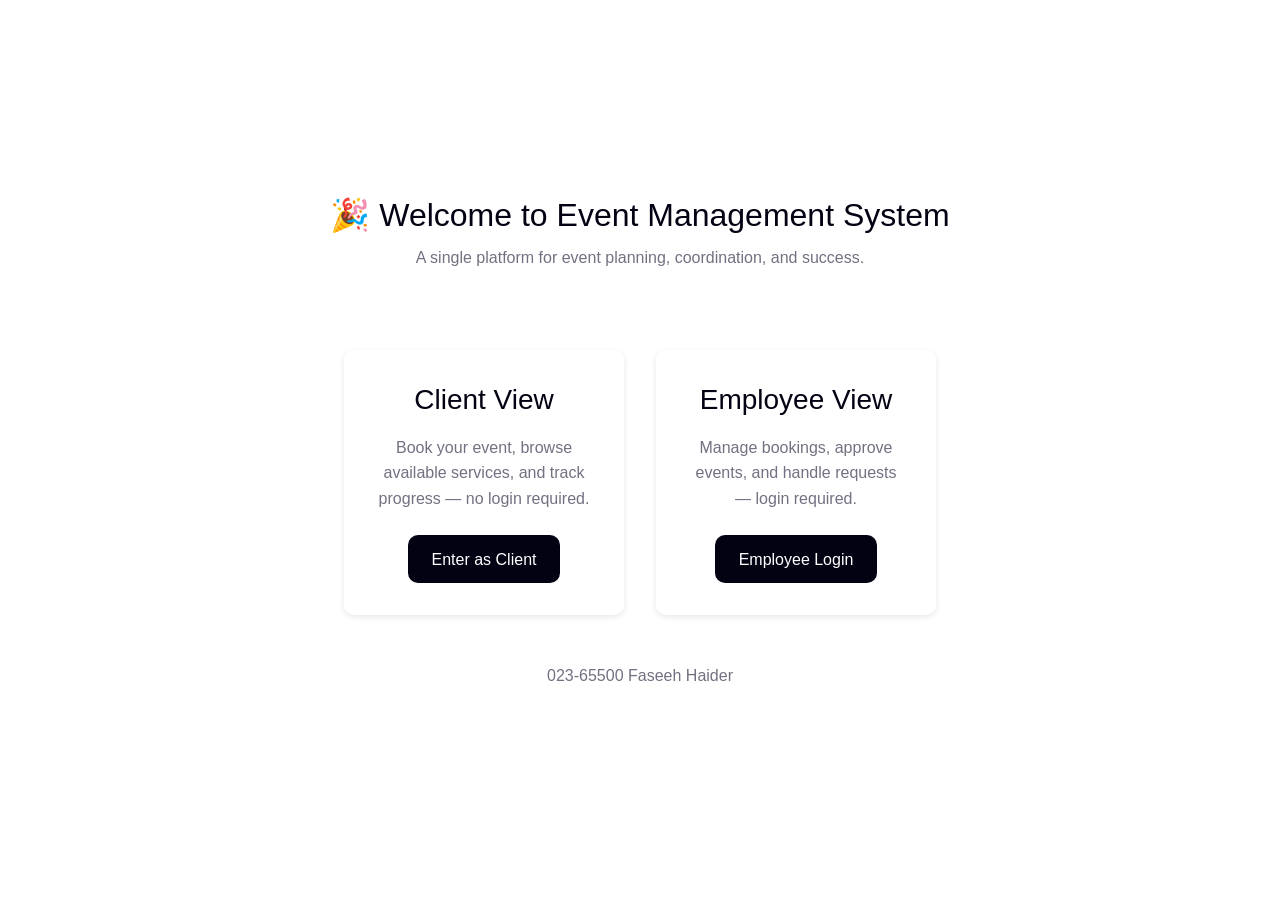
<file: index.html>
<!DOCTYPE html>
<html lang="en">
<head>
  <meta charset="UTF-8">
  <meta name="viewport" content="width=device-width, initial-scale=1.0">
  <title>Event Management System</title>
  <link rel="stylesheet" href="style.css">
  <script defer src="main.JS"></script>
  <style>
    .landing-container {
      display: flex;
      justify-content: center;
      align-items: center;
      min-height: 100vh;
      background: var(--background);
      padding: 2rem;
      flex-direction: column;
    }

    .landing-header {
      text-align: center;
      margin-bottom: 2rem;
    }

    .landing-header h1 {
      color: var(--primary);
      margin-bottom: 0.5rem;
    }

    .landing-options {
      display: flex;
      flex-wrap: wrap;
      gap: 2rem;
      justify-content: center;
      margin-top: 2rem;
    }

    .option-card {
      background: var(--card, #fff);
      border-radius: var(--radius-lg);
      box-shadow: var(--shadow-light);
      padding: 2rem;
      width: 280px;
      text-align: center;
      transition: all 0.3s ease;
    }

    .option-card:hover {
      transform: translateY(-4px);
      box-shadow: var(--shadow-medium);
    }

    .option-card h2 {
      color: var(--primary);
      margin-bottom: 1rem;
    }

    .option-card p {
      color: var(--muted-foreground);
      margin-bottom: 1.5rem;
    }

    .option-card a {
      display: inline-block;
      padding: 0.7rem 1.5rem;
      border-radius: var(--radius);
      background: var(--primary);
      color: var(--primary-foreground);
      text-decoration: none;
      font-weight: var(--font-weight-medium);
      transition: background 0.3s ease;
    }

    .option-card a:hover {
      background: var(--accent);
      color: var(--accent-foreground);
    }

    footer {
      text-align: center;
      margin-top: 3rem;
      color: var(--muted-foreground);
    }
  </style>
</head>
<body>
  <div class="landing-container">
    <div class="landing-header">
      <h1>🎉 Welcome to Event Management System</h1>
      <p class="text-muted">A single platform for event planning, coordination, and success.</p>
    </div>

    <div class="landing-options">
      <div class="option-card">
        <h2>Client View</h2>
        <p>Book your event, browse available services, and track progress — no login required.</p>
        <a href="client_dashboard.html">Enter as Client</a>
      </div>

      <div class="option-card">
        <h2>Employee View</h2>
        <p>Manage bookings, approve events, and handle requests — login required.</p>
        <a href="login.php">Employee Login</a>
      </div>
    </div>

    <footer>
      <p>023-65500 Faseeh Haider</p>
    </footer>
  </div>

</body>
</html>
</file>
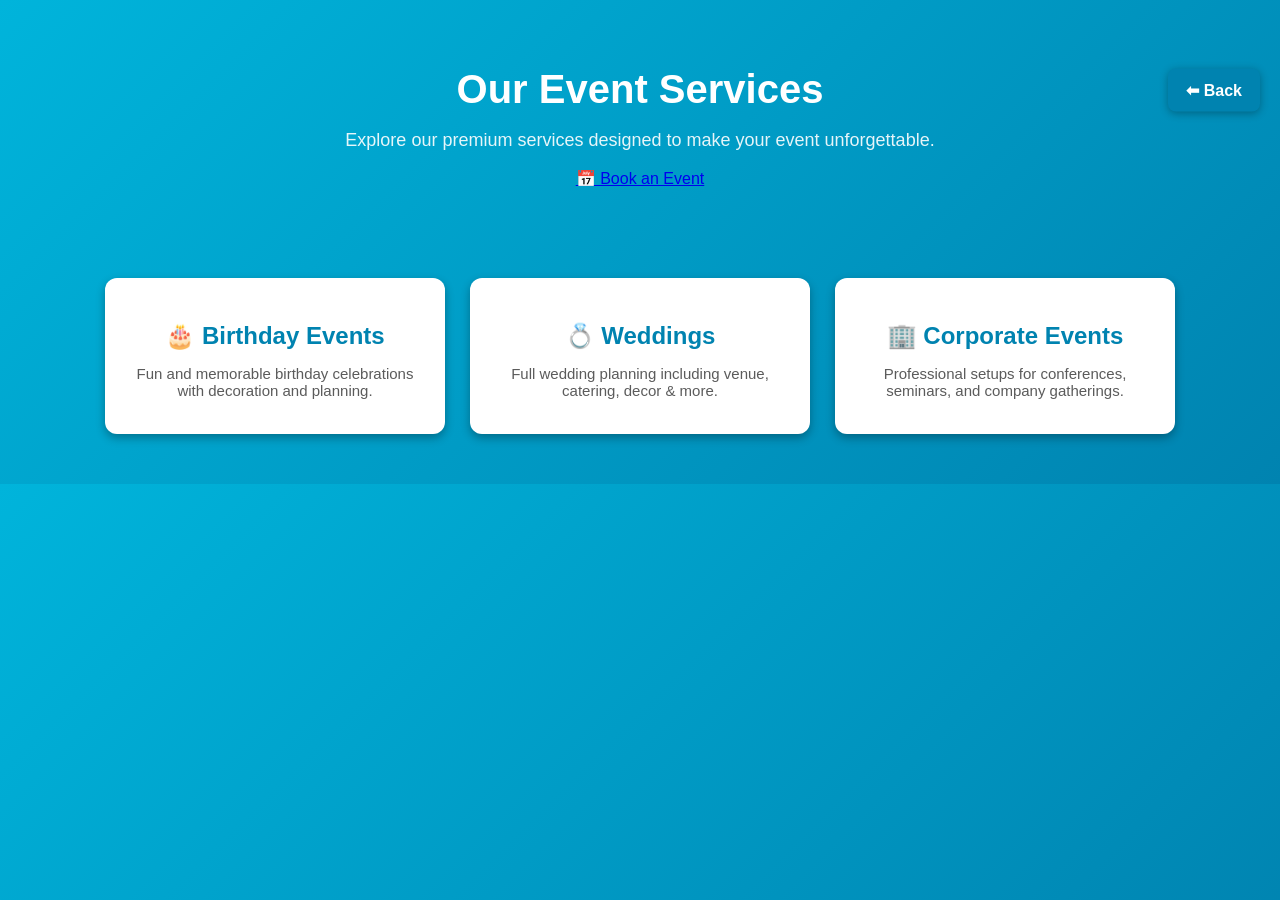
<file: client_dashboard.html>
<!DOCTYPE html>
<html lang="en">
<head>
<meta charset="UTF-8">
<title>Our Services | Event Management</title>
<style>
    body {
        font-family: 'Segoe UI', sans-serif;
        margin: 0;
        background: linear-gradient(135deg, #00b4db, #0083b0);
        color: #fff;
    }

    .header {
        text-align: center;
        padding: 40px 20px;
    }

    .header h1 {
        margin-bottom: 10px;
        font-size: 40px;
    }

    .header p {
        font-size: 18px;
        opacity: 0.9;
    }

    .book-btn {
        background: #fff;
        color: #0083b0;
        padding: 12px 25px;
        border-radius: 8px;
        font-weight: bold;
        text-decoration: none;
        margin-top: 20px;
        display: inline-block;
        box-shadow: 0 4px 10px rgba(0,0,0,0.3);
        transition: 0.3s;
    }

    .book-btn:hover {
        transform: scale(1.05);
        background: #f0f0f0;
    }

    .service-section {
        padding: 50px 20px;
        display: flex;
        justify-content: center;
        flex-wrap: wrap;
        gap: 25px;
    }

    .service-card {
        background: #fff;
        color: #333;
        width: 300px;
        padding: 20px;
        border-radius: 12px;
        text-align: center;
        box-shadow: 0 4px 10px rgba(0,0,0,0.3);
        transition: 0.3s;
    }

    .service-card:hover {
        transform: translateY(-5px);
        box-shadow: 0 6px 15px rgba(0,0,0,0.4);
    }

    .service-card h3 {
        color: #0083b0;
        font-size: 24px;
        margin-bottom: 10px;
    }

    .service-card p {
        font-size: 15px;
        opacity: 0.8;
    }

    .back-button {
    position: fixed;
    right: 20px;      /* distance from right edge */
    top: 10%;         /* vertical center */
    transform: translateY(-50%);
    background-color: #0083b0;
    color: white;
    padding: 12px 18px;
    text-decoration: none;
    font-weight: bold;
    border-radius: 8px;
    box-shadow: 0 2px 8px rgba(0,0,0,0.3);
    transition: background 0.3s, transform 0.2s;
    z-index: 1000;   /* stays above other content */
}

.back-button:hover {
    background-color: #00b4db;
    transform: translateY(-50%) scale(1.05);
}
</style>
</head>
<body>
 <a href="index.html" class="back-button">⬅ Back</a>
<div class="header">
    <h1>Our Event Services</h1>
    <p>Explore our premium services designed to make your event unforgettable.</p>

    <!-- SEPARATE BOOK BUTTON -->
    <a href="client_booking.php" class="btn">📅 Book an Event</a>
</div>
 
<!-- SERVICES DISPLAYED AS CARDS -->
<div class="service-section">
    <div class="service-card">
        <h3>🎂 Birthday Events</h3>
        <p>Fun and memorable birthday celebrations with decoration and planning.</p>
    </div>

    <div class="service-card">
        <h3>💍 Weddings</h3>
        <p>Full wedding planning including venue, catering, decor & more.</p>
    </div>

    <div class="service-card">
        <h3>🏢 Corporate Events</h3>
        <p>Professional setups for conferences, seminars, and company gatherings.</p>
    </div>
</div>

</body>
</html>
</file>
<file: style.css>
:root {
  /* Base Font and Layout */
  font-size: 16px;
  --font-family: "Segoe UI", Arial, sans-serif;
  --font-weight-normal: 400;
  --font-weight-medium: 500;
  --radius: 0.625rem;

  /* Core Colors */
  --background: #ffffff;
  --foreground: #0a0a0a;

  --primary: #030213;
  --primary-foreground: #ffffff;

  --secondary: #f3f3f5;
  --secondary-foreground: #030213;

  --accent: #e9ebef;
  --accent-foreground: #030213;

  --muted: #ececf0;
  --muted-foreground: #717182;

  --destructive: #d4183d;
  --destructive-foreground: #ffffff;

  --border-color: rgba(0, 0, 0, 0.1);
  --input-bg: #f3f3f5;
  --switch-bg: #cbced4;

  /* Sidebar Colors */
  --sidebar-bg: #f8f8fa;
  --sidebar-text: #030213;
  --sidebar-primary: #030213;
  --sidebar-primary-text: #ffffff;

  /* Shadow and Transitions */
  --shadow-light: 0 2px 6px rgba(0, 0, 0, 0.1);
  --shadow-medium: 0 4px 12px rgba(0, 0, 0, 0.15);
  --transition: all 0.25s ease-in-out;
}

/* ---------- Dark Theme ---------- */
.dark {
  --background: #1e1e2a;
  --foreground: #f5f5f5;

  --primary: #f5f5f5;
  --primary-foreground: #1e1e2a;

  --secondary: #2b2b3c;
  --secondary-foreground: #f5f5f5;

  --accent: #2d2d40;
  --accent-foreground: #ffffff;

  --muted: #3c3c50;
  --muted-foreground: #ccccd6;

  --destructive: #ff4d4f;
  --destructive-foreground: #ffffff;

  --border-color: #3a3a4c;
  --input-bg: #2b2b3c;

  --sidebar-bg: #202030;
  --sidebar-text: #ffffff;
  --sidebar-primary: #5856d6;
  --sidebar-primary-text: #ffffff;
}

/* ---------- Reset & Base Styles ---------- */
* {
  box-sizing: border-box;
  margin: 0;
  padding: 0;
  outline: none;
  border: none;
}

body {
  background-color: var(--background);
  color: var(--foreground);
  font-family: var(--font-family);
  font-size: 1rem;
  line-height: 1.6;
  transition: var(--transition);
  -webkit-font-smoothing: antialiased;
}

/* ---------- Typography ---------- */
h1, h2, h3, h4 {
  font-weight: var(--font-weight-medium);
  color: var(--foreground);
  line-height: 1.3;
}

h1 { font-size: 2rem; margin-bottom: 0.5em; }
h2 { font-size: 1.75rem; margin-bottom: 0.5em; }
h3 { font-size: 1.5rem; margin-bottom: 0.4em; }
h4 { font-size: 1.25rem; margin-bottom: 0.3em; }

p {
  font-weight: var(--font-weight-normal);
  color: var(--muted-foreground);
  margin-bottom: 1em;
}

/* ---------- Buttons ---------- */
button, .btn {
  display: inline-block;
  background-color: var(--primary);
  color: var(--primary-foreground);
  font-weight: var(--font-weight-medium);
  border-radius: var(--radius);
  padding: 0.6rem 1.2rem;
  cursor: pointer;
  transition: var(--transition);
  border: 1px solid transparent;
}

button:hover, .btn:hover {
  background-color: var(--accent);
  color: var(--accent-foreground);
  transform: translateY(-1px);
  box-shadow: var(--shadow-light);
}

/* Secondary Button */
.btn-secondary {
  background-color: var(--secondary);
  color: var(--secondary-foreground);
}

/* Destructive Button */
.btn-danger {
  background-color: var(--destructive);
  color: var(--destructive-foreground);
}

/* ---------- Inputs & Forms ---------- */
input, textarea, select {
  width: 100%;
  background-color: var(--input-bg);
  color: var(--foreground);
  padding: 0.6rem 0.8rem;
  border-radius: var(--radius);
  border: 1px solid var(--border-color);
  font-family: var(--font-family);
  font-size: 1rem;
  transition: var(--transition);
}

input:focus, textarea:focus, select:focus {
  border-color: var(--primary);
  box-shadow: 0 0 0 2px rgba(3, 2, 19, 0.1);
}

/* ---------- Cards ---------- */
.card {
  background-color: var(--background);
  color: var(--foreground);
  border-radius: var(--radius);
  box-shadow: var(--shadow-light);
  padding: 1.5rem;
  transition: var(--transition);
}

.card:hover {
  box-shadow: var(--shadow-medium);
  transform: translateY(-3px);
}

/* ---------- Navbar ---------- */
.navbar {
  background-color: var(--sidebar-bg);
  color: var(--sidebar-text);
  padding: 1rem 2rem;
  display: flex;
  justify-content: space-between;
  align-items: center;
  box-shadow: var(--shadow-light);
}

.navbar a {
  color: var(--sidebar-text);
  text-decoration: none;
  font-weight: var(--font-weight-medium);
  margin-left: 1rem;
  transition: var(--transition);
}

.navbar a:hover {
  color: var(--primary);
}

/* ---------- Utility Classes ---------- */
.text-center { text-align: center; }
.text-muted { color: var(--muted-foreground); }
.rounded { border-radius: var(--radius); }
.mt-1 { margin-top: 1rem; }
.mt-2 { margin-top: 2rem; }
.mt-3 { margin-top: 3rem; }

/* ---------- Dark Mode Transition ---------- */
.dark body, body.dark {
  background-color: var(--background);
  color: var(--foreground);
  transition: var(--transition);
}

/* Smooth transitions for dark/light switching */
body, .navbar, .card, input, button {
  transition: background-color 0.3s ease, color 0.3s ease, border-color 0.3s ease;
}

:root {
  --color-background: var(--background);
  --color-foreground: var(--foreground);
  --color-card: var(--card);
  --color-card-foreground: var(--card-foreground);
  --color-popover: var(--popover);
  --color-popover-foreground: var(--popover-foreground);
  --color-primary: var(--primary);
  --color-primary-foreground: var(--primary-foreground);
  --color-secondary: var(--secondary);
  --color-secondary-foreground: var(--secondary-foreground);
  --color-muted: var(--muted);
  --color-muted-foreground: var(--muted-foreground);
  --color-accent: var(--accent);
  --color-accent-foreground: var(--accent-foreground);
  --color-destructive: var(--destructive);
  --color-destructive-foreground: var(--destructive-foreground);
  --color-border: var(--border);
  --color-input: var(--input);
  --color-input-background: var(--input-background);
  --color-switch-background: var(--switch-background);
  --color-ring: var(--ring);
  --color-chart-1: var(--chart-1);
  --color-chart-2: var(--chart-2);
  --color-chart-3: var(--chart-3);
  --color-chart-4: var(--chart-4);
  --color-chart-5: var(--chart-5);
  --radius-sm: calc(var(--radius) - 4px);
  --radius-md: calc(var(--radius) - 2px);
  --radius-lg: var(--radius);
  --radius-xl: calc(var(--radius) + 4px);
  --color-sidebar: var(--sidebar);
  --color-sidebar-foreground: var(--sidebar-foreground);
  --color-sidebar-primary: var(--sidebar-primary);
  --color-sidebar-primary-foreground: var(--sidebar-primary-foreground);
  --color-sidebar-accent: var(--sidebar-accent);
  --color-sidebar-accent-foreground: var(--sidebar-accent-foreground);
  --color-sidebar-border: var(--sidebar-border);
  --color-sidebar-ring: var(--sidebar-ring);
}
@layer base {
  * {
    box-sizing: border-box;
    border-color: var(--color-border);
    outline: none;
  }

  body {
    background-color: var(--color-background);
    color: var(--color-foreground);
    -webkit-font-smoothing: antialiased;
    -moz-osx-font-smoothing: grayscale;
  }
}
:root {
  --sidebar-ring: oklch(0.439 0 0);
}
</file>
